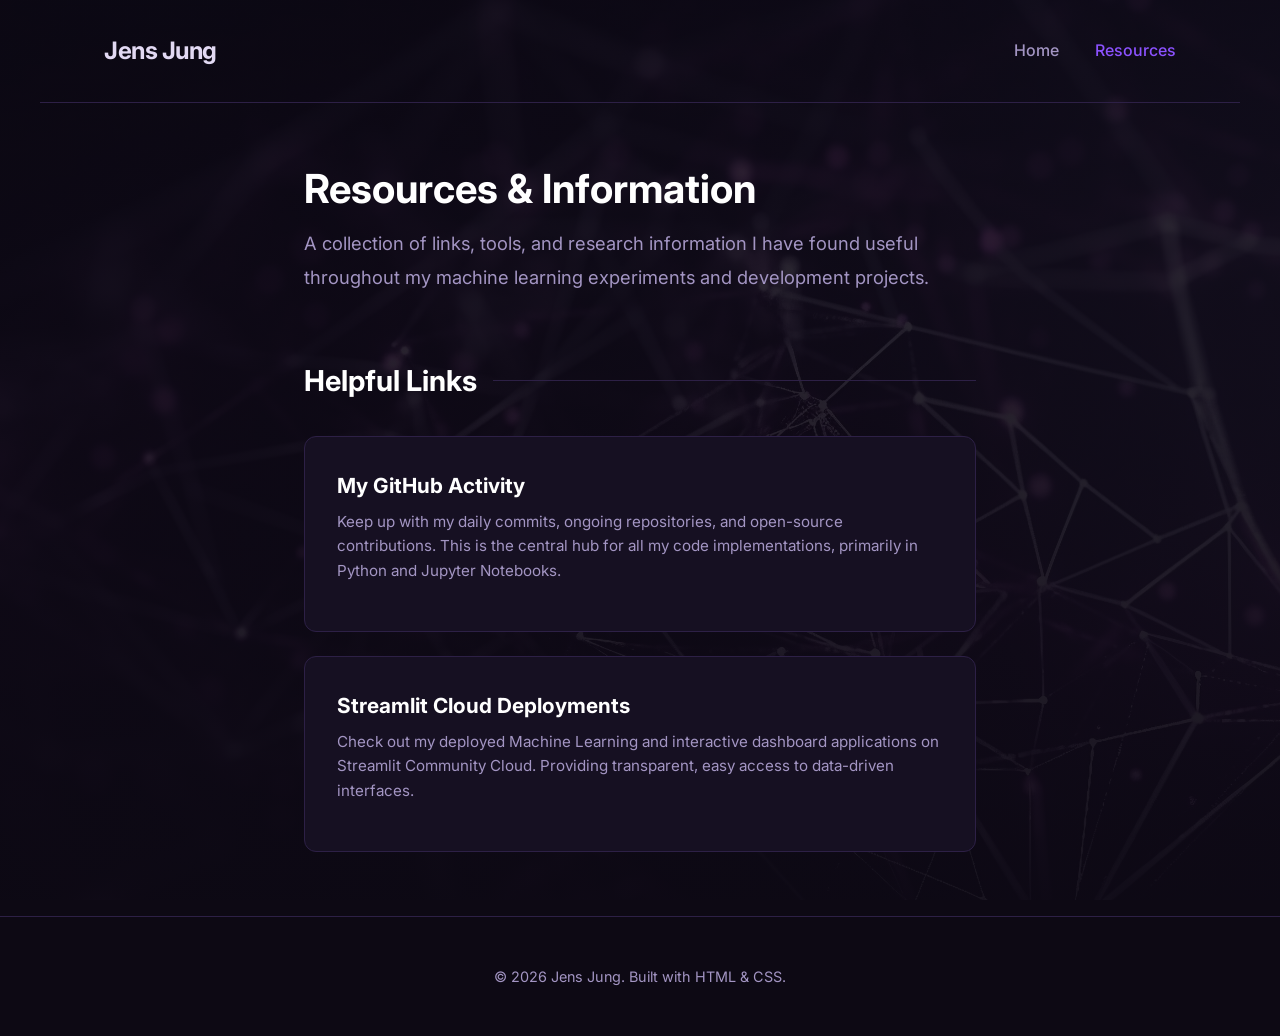
<file: resources.html>
<!DOCTYPE html>
<html lang="en">

<head>
    <meta charset="UTF-8">
    <meta name="viewport" content="width=device-width, initial-scale=1.0">
    <title>Jens Jung - Resources</title>
    <meta name="description" content="Helpful resources, links, and documents shared by Jens Jung.">
    <link href="https://fonts.googleapis.com/css2?family=Inter:wght@400;500;600;700&display=swap" rel="stylesheet">
    <link rel="stylesheet" href="style.css?v=14">
</head>

<body>
    <header>
        <a href="index.html" style="text-decoration: none;">
            <h1>Jens Jung</h1>
        </a>
        <nav>
            <a href="index.html">Home</a>
            <a href="resources.html" class="active">Resources</a>
        </nav>
    </header>

    <main>
        <section class="intro">
            <div class="intro-content">
                <h2>Resources & Information</h2>
                <p>
                    A collection of links, tools, and research information I have found useful throughout my machine
                    learning experiments and development projects.
                </p>
            </div>
        </section>

        <section class="projects">
            <h2 class="section-title">Helpful Links</h2>
            <div class="projects-grid">

                <a href="https://github.com/J90J" target="_blank" class="project-card">
                    <h3>My GitHub Activity</h3>
                    <p>
                        Keep up with my daily commits, ongoing repositories, and open-source contributions. This is the
                        central hub for all my code implementations, primarily in Python and Jupyter Notebooks.
                    </p>
                </a>

                <a href="https://share.streamlit.io/" target="_blank" class="project-card">
                    <h3>Streamlit Cloud Deployments</h3>
                    <p>
                        Check out my deployed Machine Learning and interactive dashboard applications on Streamlit
                        Community Cloud. Providing transparent, easy access to data-driven interfaces.
                    </p>
                </a>

            </div>
        </section>
    </main>

    <footer>
        <p>&copy; 2026 Jens Jung. Built with HTML & CSS.</p>
    </footer>
</body>

</html>
</file>
<file: style.css>
:root {
  --bg-color: #0d0914;
  /* Deep black with a hint of purple */
  --text-primary: #e2d9f3;
  --text-secondary: #a395c3;
  --accent-color: #8c52ff;
  /* Vibrant dark purple */
  --accent-hover: #a67cff;
  --card-bg: #161022;
  --border-color: #2d2046;
}

* {
  box-sizing: border-box;
  margin: 0;
  padding: 0;
}

body {
  font-family: 'Inter', system-ui, -apple-system, sans-serif;
  background-color: var(--bg-color);
  background-image: linear-gradient(rgba(13, 9, 20, 0.85), rgba(13, 9, 20, 0.95)), url('wallpaper.jpg');
  background-size: cover;
  background-attachment: fixed;
  background-position: center;
  color: var(--text-primary);
  line-height: 1.6;
  padding: 0;
  margin: 0;
}

header {
  padding: 2rem 5%;
  max-width: 1200px;
  margin: 0 auto;
  display: flex;
  justify-content: space-between;
  align-items: center;
  border-bottom: 1px solid var(--border-color);
}

header h1 {
  font-size: 1.5rem;
  font-weight: 700;
  color: var(--text-primary);
  letter-spacing: -0.5px;
}

nav a {
  color: var(--text-secondary);
  text-decoration: none;
  margin-left: 2rem;
  font-size: 1rem;
  transition: color 0.3s ease;
  font-weight: 500;
}

nav a:hover,
nav a.active {
  color: var(--accent-color);
}

main {
  max-width: 800px;
  margin: 4rem auto;
  padding: 0 5%;
}

.intro {
  margin-bottom: 4rem;
  animation: fadeInDown 0.8s ease forwards;
  display: flex;
  align-items: flex-start;
  gap: 3rem;
  justify-content: space-between;
}

.intro-content {
  flex: 1;
}

.profile-section {
  flex-shrink: 0;
  display: flex;
  flex-direction: column;
  align-items: center;
  gap: 1.5rem;
  margin-top: 2.5rem;
}


.profile-pic {
  width: 250px;
  height: 250px;
  border-radius: 50%;
  overflow: hidden;
  border: 4px solid var(--border-color);
  box-shadow: 0 10px 30px rgba(140, 82, 255, 0.2);
}

.profile-pic img {
  width: 100%;
  height: 100%;
  object-fit: cover;
  transform: scale(1.2);
  object-position: center 10%;
}

.intro h2 {
  font-size: 2.5rem;
  margin-top: 0;
  line-height: 1.1;
  margin-bottom: 1rem;
  color: #fff;
}

.intro p {
  font-size: 1.15rem;
  color: var(--text-secondary);
  line-height: 1.8;
}

.links {
  display: flex;
  flex-direction: column;
  gap: 1.25rem;
  width: 100%;
  align-items: stretch;
}

.links a {
  padding: 1rem 1.5rem;
  border-radius: 12px;
  text-decoration: none;
  font-weight: 600;
  font-size: 1.1rem;
  transition: all 0.4s cubic-bezier(0.175, 0.885, 0.32, 1.275);
  display: inline-flex;
  align-items: center;
  justify-content: center;
  gap: 1rem;
}

.btn-primary {
  background-color: var(--accent-color);
  color: #fff;
  border: 1px solid var(--accent-color);
  box-shadow: 0 0 15px rgba(140, 82, 255, 0.6), 0 0 25px rgba(140, 82, 255, 0.3);
}

.btn-primary:hover {
  background-color: var(--accent-hover);
  border-color: var(--accent-hover);
  transform: translateY(-4px) scale(1.02);
  box-shadow: 0 0 25px rgba(140, 82, 255, 0.8), 0 0 40px rgba(140, 82, 255, 0.5);
}

.btn-secondary {
  background-color: rgba(255, 20, 147, 0.05);
  color: var(--text-primary);
  border: 1px solid #ff1493;
  box-shadow: 0 0 15px rgba(255, 20, 147, 0.6), 0 0 25px rgba(255, 20, 147, 0.4);
}

.btn-secondary:hover {
  background-color: rgba(255, 20, 147, 0.15);
  border-color: #ff1493;
  color: #fff;
  transform: translateY(-4px) scale(1.02);
  box-shadow: 0 0 25px rgba(255, 20, 147, 0.8), 0 0 40px rgba(255, 20, 147, 0.5);
}

.section-title {
  font-size: 1.8rem;
  margin-bottom: 2rem;
  color: #fff;
  display: flex;
  align-items: center;
  gap: 1rem;
}

.section-title::after {
  content: '';
  flex: 1;
  height: 1px;
  background: var(--border-color);
}

.projects-grid {
  display: grid;
  grid-template-columns: 1fr;
  gap: 1.5rem;
}

.project-card {
  background: var(--card-bg);
  border: 1px solid var(--border-color);
  border-radius: 12px;
  padding: 2rem;
  transition: all 0.3s ease;
  text-decoration: none;
  color: inherit;
  display: block;
}

.project-card:hover {
  border-color: var(--accent-color);
  transform: translateY(-5px);
  box-shadow: 0 10px 30px rgba(0, 0, 0, 0.5);
}

.app-cover {
  width: 100%;
  height: 180px;
  object-fit: cover;
  border-radius: 8px;
  margin-bottom: 1.5rem;
  border: 1px solid var(--border-color);
  transition: all 0.3s ease;
}

.project-card:hover .app-cover {
  border-color: var(--accent-color);
}

.project-card h3 {
  font-size: 1.3rem;
  margin-bottom: 0.5rem;
  color: #fff;
}

.project-card p {
  color: var(--text-secondary);
  font-size: 0.95rem;
  margin-bottom: 1rem;
}

.project-tech {
  font-size: 0.8rem;
  color: var(--accent-color);
  font-family: monospace;
  background: rgba(140, 82, 255, 0.1);
  padding: 0.2rem 0.5rem;
  border-radius: 4px;
  display: inline-block;
}

footer {
  text-align: center;
  padding: 3rem 5%;
  color: var(--text-secondary);
  font-size: 0.9rem;
  border-top: 1px solid var(--border-color);
  margin-top: 4rem;
}

@keyframes fadeInDown {
  from {
    opacity: 0;
    transform: translateY(20px);
  }

  to {
    opacity: 1;
    transform: translateY(0);
  }
}

@media (max-width: 600px) {

  html,
  body {
    overflow-x: hidden;
  }

  header {
    flex-direction: column;
    gap: 1rem;
    text-align: center;
    padding: 1.5rem 5%;
  }

  nav {
    display: flex;
    flex-wrap: wrap;
    justify-content: center;
    gap: 1rem;
  }

  nav a {
    margin: 0;
  }

  main {
    margin: 2rem auto;
  }

  .intro {
    flex-direction: column-reverse;
    align-items: center;
    /* Vital to center children horizontally */
    text-align: center;
    gap: 2rem;
  }

  .intro-content {
    display: flex;
    flex-direction: column;
    align-items: center;
    width: 100%;
  }

  .profile-section {
    width: 100%;
    display: flex;
    flex-direction: column;
    justify-content: center;
    align-items: center !important;
    margin: 0 auto !important;
  }

  .profile-pic {
    margin: 0 auto !important;
    display: flex;
    justify-content: center;
  }

  .links {
    width: 100%;
    display: flex;
    flex-direction: column;
    justify-content: center;
    align-items: center !important;
    margin: 0 auto !important;
  }

  .links a {
    width: 100%;
    max-width: 320px;
    margin: 0 auto !important;
    display: flex !important;
    justify-content: center !important;
    align-items: center !important;
  }

  .section-title {
    justify-content: center;
    text-align: center;
  }

  .section-title::before {
    content: '';
    flex: 1;
    height: 1px;
    background: var(--border-color);
    max-width: 50px;
  }

  .section-title::after {
    max-width: 50px;
  }

  .project-card {
    text-align: center;
    padding: 1.5rem;
  }
}
</file>
